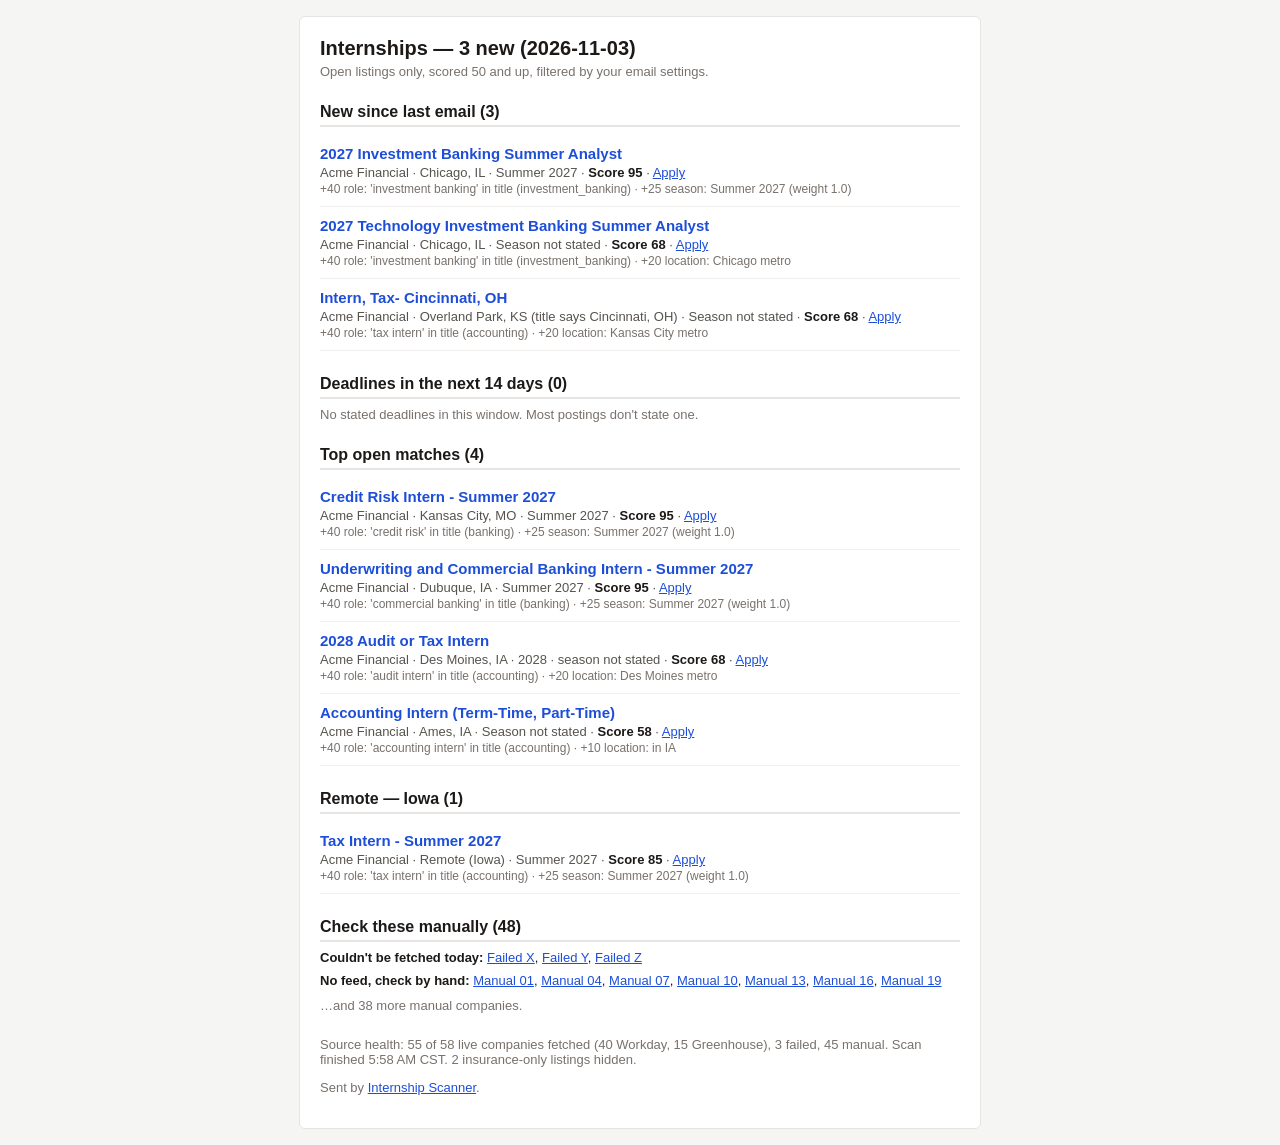
<file: docs/reports/P5_1_sample_email.html>
<!-- P5.1 sample: rendered from the made-up fixtures in tests/test_p5_1.py (sample_inputs). Example links only; nothing was sent. -->
<!DOCTYPE html><html><head><meta charset="utf-8"><meta name="viewport" content="width=device-width,initial-scale=1"><title>Internships — 3 new (2026-11-03)</title></head><body style="margin:0;padding:16px;background:#f5f5f4;font-family:Arial,Helvetica,sans-serif;color:#1c1917;"><div style="max-width:640px;margin:0 auto;background:#ffffff;border:1px solid #e7e5e4;border-radius:6px;padding:20px;"><h1 style="font-size:20px;margin:0 0 4px 0;">Internships — 3 new (2026-11-03)</h1><div style="font-size:13px;color:#78716c;">Open listings only, scored 50 and up, filtered by your email settings.</div><h2 style="font-size:16px;margin:24px 0 8px 0;padding-bottom:4px;border-bottom:2px solid #e7e5e4;">New since last email (3)</h2><div style="padding:10px 0;border-bottom:1px solid #f0efee;"><a href="https://boards.greenhouse.io/acme/jobs/2733215610" style="font-size:15px;font-weight:bold;color:#1d4ed8;text-decoration:none;">2027 Investment Banking Summer Analyst</a><div style="font-size:13px;color:#57534e;margin-top:2px;">Acme Financial · Chicago, IL · Summer 2027 · <span style="font-weight:bold;color:#1c1917;">Score 95</span> · <a href="https://boards.greenhouse.io/acme/jobs/2733215610" style="color:#1d4ed8;">Apply</a></div><div style="font-size:12px;color:#78716c;margin-top:2px;">+40 role: &#x27;investment banking&#x27; in title (investment_banking) · +25 season: Summer 2027 (weight 1.0)</div></div><div style="padding:10px 0;border-bottom:1px solid #f0efee;"><a href="https://boards.greenhouse.io/acme/jobs/2798689549" style="font-size:15px;font-weight:bold;color:#1d4ed8;text-decoration:none;">2027 Technology Investment Banking Summer Analyst</a><div style="font-size:13px;color:#57534e;margin-top:2px;">Acme Financial · Chicago, IL · Season not stated · <span style="font-weight:bold;color:#1c1917;">Score 68</span> · <a href="https://boards.greenhouse.io/acme/jobs/2798689549" style="color:#1d4ed8;">Apply</a></div><div style="font-size:12px;color:#78716c;margin-top:2px;">+40 role: &#x27;investment banking&#x27; in title (investment_banking) · +20 location: Chicago metro</div></div><div style="padding:10px 0;border-bottom:1px solid #f0efee;"><a href="https://boards.greenhouse.io/acme/jobs/3931232326" style="font-size:15px;font-weight:bold;color:#1d4ed8;text-decoration:none;">Intern, Tax- Cincinnati, OH</a><div style="font-size:13px;color:#57534e;margin-top:2px;">Acme Financial · Overland Park, KS (title says Cincinnati, OH) · Season not stated · <span style="font-weight:bold;color:#1c1917;">Score 68</span> · <a href="https://boards.greenhouse.io/acme/jobs/3931232326" style="color:#1d4ed8;">Apply</a></div><div style="font-size:12px;color:#78716c;margin-top:2px;">+40 role: &#x27;tax intern&#x27; in title (accounting) · +20 location: Kansas City metro</div></div><h2 style="font-size:16px;margin:24px 0 8px 0;padding-bottom:4px;border-bottom:2px solid #e7e5e4;">Deadlines in the next 14 days (0)</h2><div style="font-size:13px;color:#78716c;">No stated deadlines in this window. Most postings don&#x27;t state one.</div><h2 style="font-size:16px;margin:24px 0 8px 0;padding-bottom:4px;border-bottom:2px solid #e7e5e4;">Top open matches (4)</h2><div style="padding:10px 0;border-bottom:1px solid #f0efee;"><a href="https://boards.greenhouse.io/acme/jobs/2053745078" style="font-size:15px;font-weight:bold;color:#1d4ed8;text-decoration:none;">Credit Risk Intern - Summer 2027</a><div style="font-size:13px;color:#57534e;margin-top:2px;">Acme Financial · Kansas City, MO · Summer 2027 · <span style="font-weight:bold;color:#1c1917;">Score 95</span> · <a href="https://boards.greenhouse.io/acme/jobs/2053745078" style="color:#1d4ed8;">Apply</a></div><div style="font-size:12px;color:#78716c;margin-top:2px;">+40 role: &#x27;credit risk&#x27; in title (banking) · +25 season: Summer 2027 (weight 1.0)</div></div><div style="padding:10px 0;border-bottom:1px solid #f0efee;"><a href="https://boards.greenhouse.io/acme/jobs/3543180045" style="font-size:15px;font-weight:bold;color:#1d4ed8;text-decoration:none;">Underwriting and Commercial Banking Intern - Summer 2027</a><div style="font-size:13px;color:#57534e;margin-top:2px;">Acme Financial · Dubuque, IA · Summer 2027 · <span style="font-weight:bold;color:#1c1917;">Score 95</span> · <a href="https://boards.greenhouse.io/acme/jobs/3543180045" style="color:#1d4ed8;">Apply</a></div><div style="font-size:12px;color:#78716c;margin-top:2px;">+40 role: &#x27;commercial banking&#x27; in title (banking) · +25 season: Summer 2027 (weight 1.0)</div></div><div style="padding:10px 0;border-bottom:1px solid #f0efee;"><a href="https://boards.greenhouse.io/acme/jobs/968342463" style="font-size:15px;font-weight:bold;color:#1d4ed8;text-decoration:none;">2028 Audit or Tax Intern</a><div style="font-size:13px;color:#57534e;margin-top:2px;">Acme Financial · Des Moines, IA · 2028 · season not stated · <span style="font-weight:bold;color:#1c1917;">Score 68</span> · <a href="https://boards.greenhouse.io/acme/jobs/968342463" style="color:#1d4ed8;">Apply</a></div><div style="font-size:12px;color:#78716c;margin-top:2px;">+40 role: &#x27;audit intern&#x27; in title (accounting) · +20 location: Des Moines metro</div></div><div style="padding:10px 0;border-bottom:1px solid #f0efee;"><a href="https://boards.greenhouse.io/acme/jobs/3944812139" style="font-size:15px;font-weight:bold;color:#1d4ed8;text-decoration:none;">Accounting Intern (Term-Time, Part-Time)</a><div style="font-size:13px;color:#57534e;margin-top:2px;">Acme Financial · Ames, IA · Season not stated · <span style="font-weight:bold;color:#1c1917;">Score 58</span> · <a href="https://boards.greenhouse.io/acme/jobs/3944812139" style="color:#1d4ed8;">Apply</a></div><div style="font-size:12px;color:#78716c;margin-top:2px;">+40 role: &#x27;accounting intern&#x27; in title (accounting) · +10 location: in IA</div></div><h2 style="font-size:16px;margin:24px 0 8px 0;padding-bottom:4px;border-bottom:2px solid #e7e5e4;">Remote — Iowa (1)</h2><div style="padding:10px 0;border-bottom:1px solid #f0efee;"><a href="https://boards.greenhouse.io/acme/jobs/166481661" style="font-size:15px;font-weight:bold;color:#1d4ed8;text-decoration:none;">Tax Intern - Summer 2027</a><div style="font-size:13px;color:#57534e;margin-top:2px;">Acme Financial · Remote (Iowa) · Summer 2027 · <span style="font-weight:bold;color:#1c1917;">Score 85</span> · <a href="https://boards.greenhouse.io/acme/jobs/166481661" style="color:#1d4ed8;">Apply</a></div><div style="font-size:12px;color:#78716c;margin-top:2px;">+40 role: &#x27;tax intern&#x27; in title (accounting) · +25 season: Summer 2027 (weight 1.0)</div></div><h2 style="font-size:16px;margin:24px 0 8px 0;padding-bottom:4px;border-bottom:2px solid #e7e5e4;">Check these manually (48)</h2><div style="font-size:13px;margin-bottom:6px;"><b>Couldn't be fetched today:</b> <a href="https://f2.example/careers" style="color:#1d4ed8;">Failed X</a>, <a href="https://f1.example/careers" style="color:#1d4ed8;">Failed Y</a>, <a href="https://f0.example/careers" style="color:#1d4ed8;">Failed Z</a></div><div style="font-size:13px;line-height:1.6;"><b>No feed, check by hand:</b> <a href="https://m1.example/careers" style="color:#1d4ed8;">Manual 01</a>, <a href="https://m4.example/careers" style="color:#1d4ed8;">Manual 04</a>, <a href="https://m7.example/careers" style="color:#1d4ed8;">Manual 07</a>, <a href="https://m10.example/careers" style="color:#1d4ed8;">Manual 10</a>, <a href="https://m13.example/careers" style="color:#1d4ed8;">Manual 13</a>, <a href="https://m16.example/careers" style="color:#1d4ed8;">Manual 16</a>, <a href="https://m19.example/careers" style="color:#1d4ed8;">Manual 19</a></div><div style="font-size:13px;color:#78716c;;margin-top:6px;">…and 38 more manual companies.</div><p style="font-size:13px;color:#78716c;;margin-top:24px;">Source health: 55 of 58 live companies fetched (40 Workday, 15 Greenhouse), 3 failed, 45 manual. Scan finished 5:58 AM CST. 2 insurance-only listings hidden.</p><p style="font-size:13px;color:#78716c;">Sent by <a href="https://github.com/lucaseastman9884-cloud/Internship-Scanner" style="color:#1d4ed8;">Internship Scanner</a>.</p></div></body></html>
</file>
